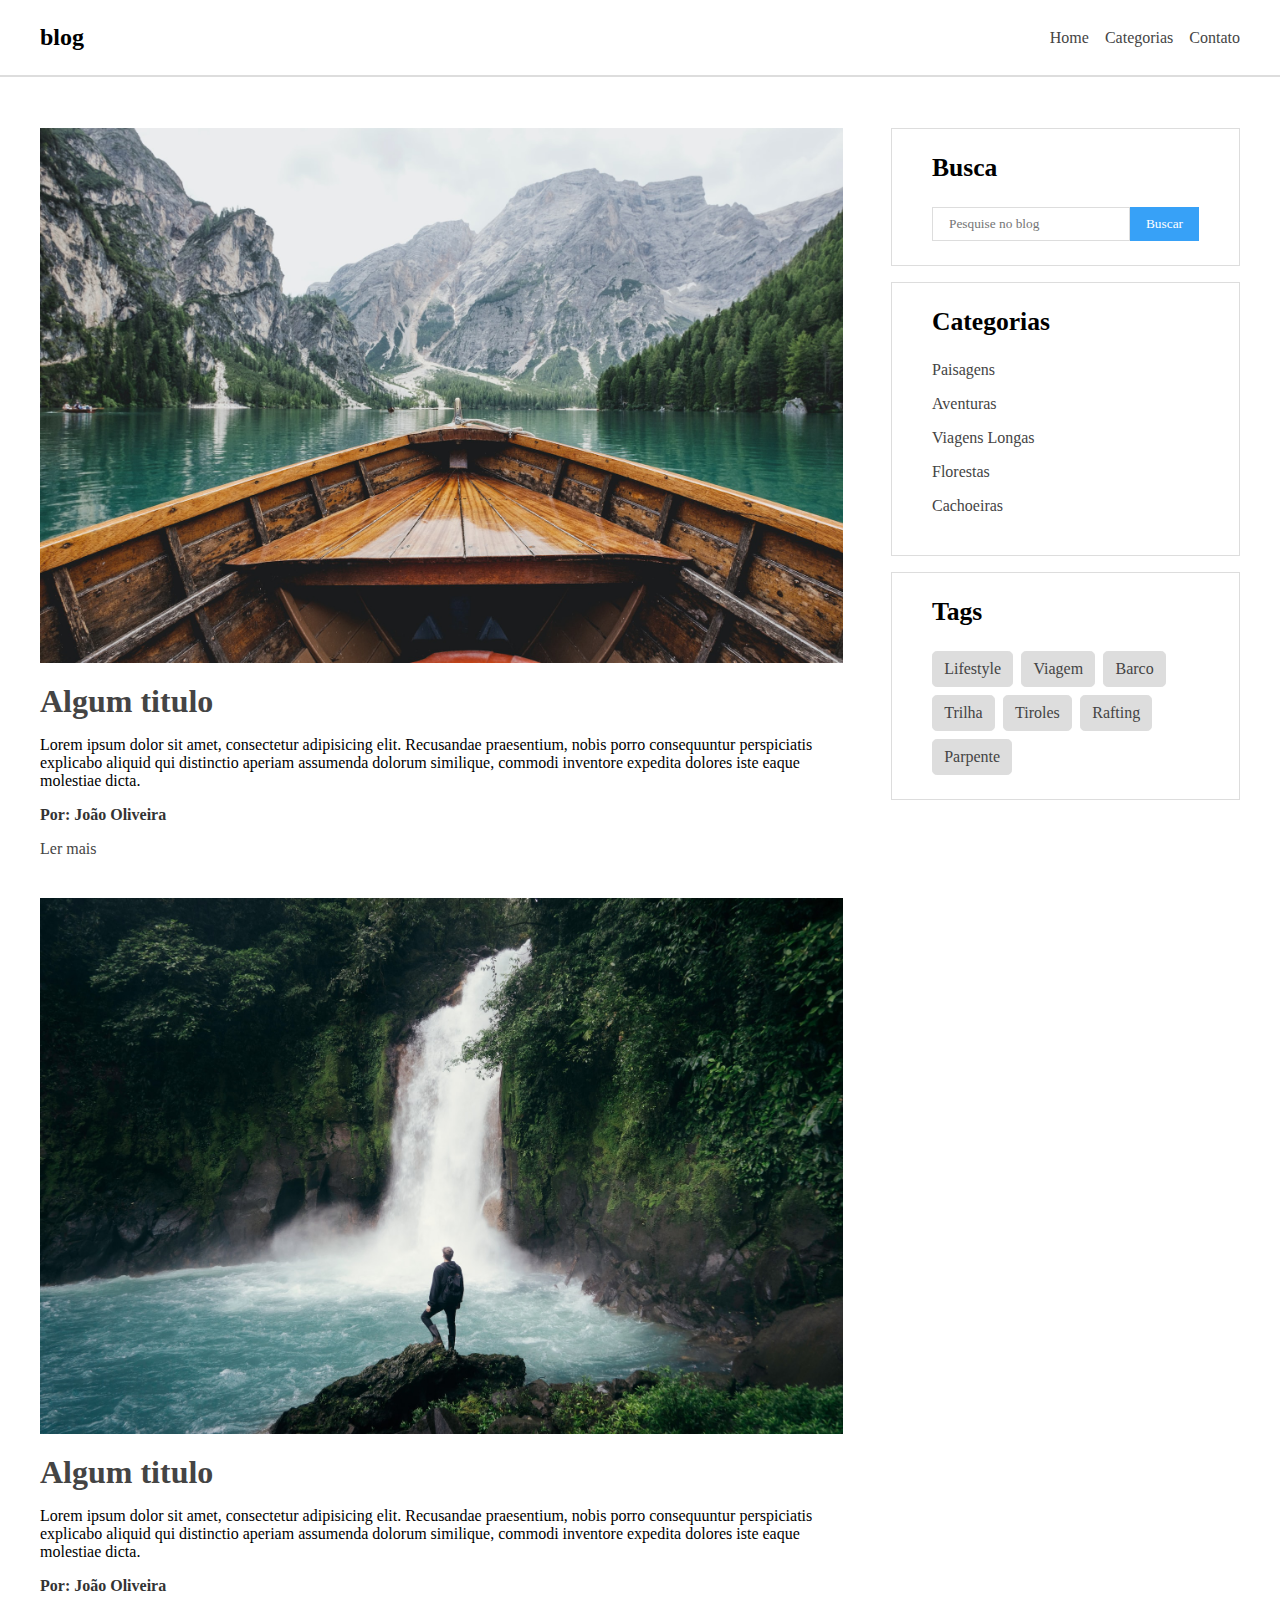
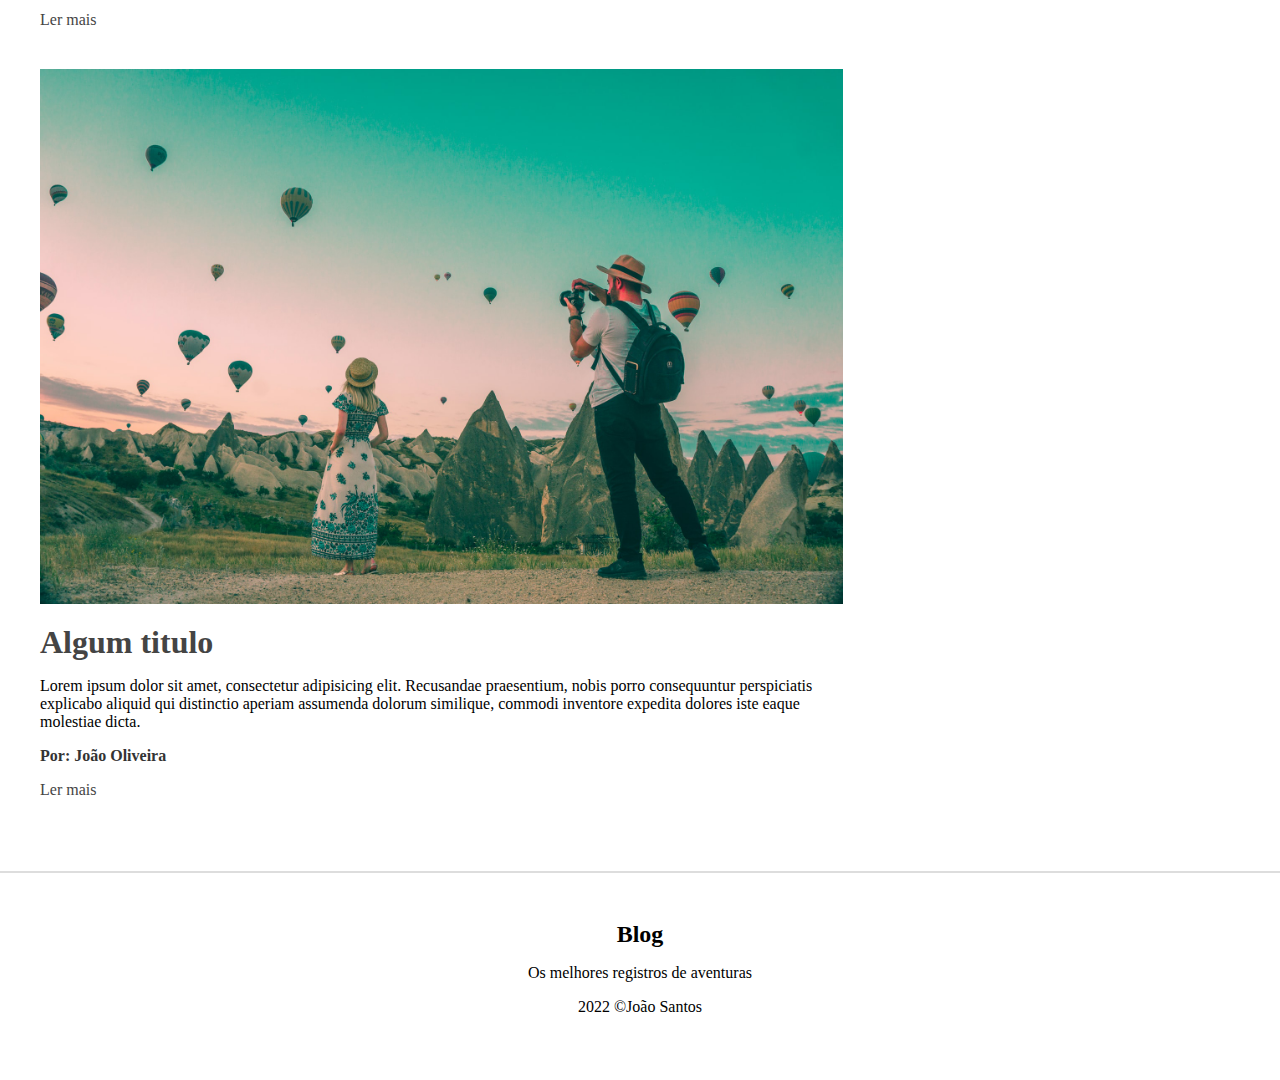
<file: HTML E CSS/4 blog semântico/index.html>
<!DOCTYPE html>
<html lang="en">
<head>
    <meta charset="UTF-8">
    <meta name="viewport" content="width=device-width, initial-scale=1.0">
    <link rel="stylesheet" href="/HTML E CSS/4 blog semântico/estilos/style.css">
    <link rel="stylesheet" href="/HTML E CSS/4 blog semântico/estilos/responsivo.css">
    <title>Blog semântico</title>
</head>
<body>
    <header>
        <nav id="navbar">
            <div id="navbar-inner">
                <h2>blog</h2>
                <ul id="nav-links">
                    <li><a href="">Home</a></li>
                    <li><a href="">Categorias</a></li>
                    <li><a href="">Contato</a></li>
                </ul>
            </div>
        </nav>
       
    </header>

    <div class="container">
        <main id="posts-container">
            <article class="post">
                <img src="imgs/f1.jpg" alt="Passeio de barco">
                <h3 class="title"><a href="">Algum titulo</a></h3>
                <p class="description">
                    Lorem ipsum dolor sit amet, consectetur adipisicing elit. Recusandae praesentium, nobis porro consequuntur perspiciatis explicabo aliquid qui distinctio aperiam assumenda dolorum similique, commodi inventore expedita dolores iste eaque molestiae dicta.
                </p>
                <p class="author">Por: João Oliveira</p>
                <a href="">Ler mais</a>
            </article>

            <article class="post">
                <img src="imgs/f2.jpg" alt="Cachoeria">
                <h3 class="title"><a href="">Algum titulo</a></h3>
                <p class="description">
                    Lorem ipsum dolor sit amet, consectetur adipisicing elit. Recusandae praesentium, nobis porro consequuntur perspiciatis explicabo aliquid qui distinctio aperiam assumenda dolorum similique, commodi inventore expedita dolores iste eaque molestiae dicta.
                </p>
                <p class="author">Por: João Oliveira</p>
                <a href="">Ler mais</a>
            </article>

            <article class="post">
                <img src="imgs/f3.jpg" alt="Balões">
                <h3 class="title"><a href="">Algum titulo</a></h3>
                <p class="description">
                    Lorem ipsum dolor sit amet, consectetur adipisicing elit. Recusandae praesentium, nobis porro consequuntur perspiciatis explicabo aliquid qui distinctio aperiam assumenda dolorum similique, commodi inventore expedita dolores iste eaque molestiae dicta.
                </p>
                <p class="author">Por: João Oliveira</p>
                <a href="">Ler mais</a>
            </article>
        </main>
        <aside id="sidebar">
            <section id="search-bar">
                <h4>Busca</h4>
                <form action="">
                    <input type="text" placeholder="Pesquise no blog">
                    <input type="submit" value="Buscar">
                </form>
            </section>

            <section id="categorias">
                <h4>Categorias</h4>
                <nav>
                    <ul>
                        <li><a href="">Paisagens</a></li>
                        <li><a href="">Aventuras</a></li>
                        <li><a href="">Viagens Longas</a></li>
                        <li><a href="">Florestas</a></li>
                        <li><a href="">Cachoeiras</a></li>
                    </ul>
                </nav>
            </section>

            <section id="tags">
                <h4>Tags</h4>
                <div id="tags-container">
                    <a href="">Lifestyle</a>
                    <a href="">Viagem</a>
                    <a href="">Barco</a>
                    <a href="">Trilha</a>
                    <a href="">Tiroles</a>
                    <a href="">Rafting</a>
                    <a href="">Parpente</a>
                </div>
            </section>
        </aside>
    </div>

    <footer id="footer">
        <h2>Blog</h2>
        <p>Os melhores registros de aventuras</p>
        <p>2022 &copy;João Santos</p>
    </footer>


    
</body>
</html>
</file>
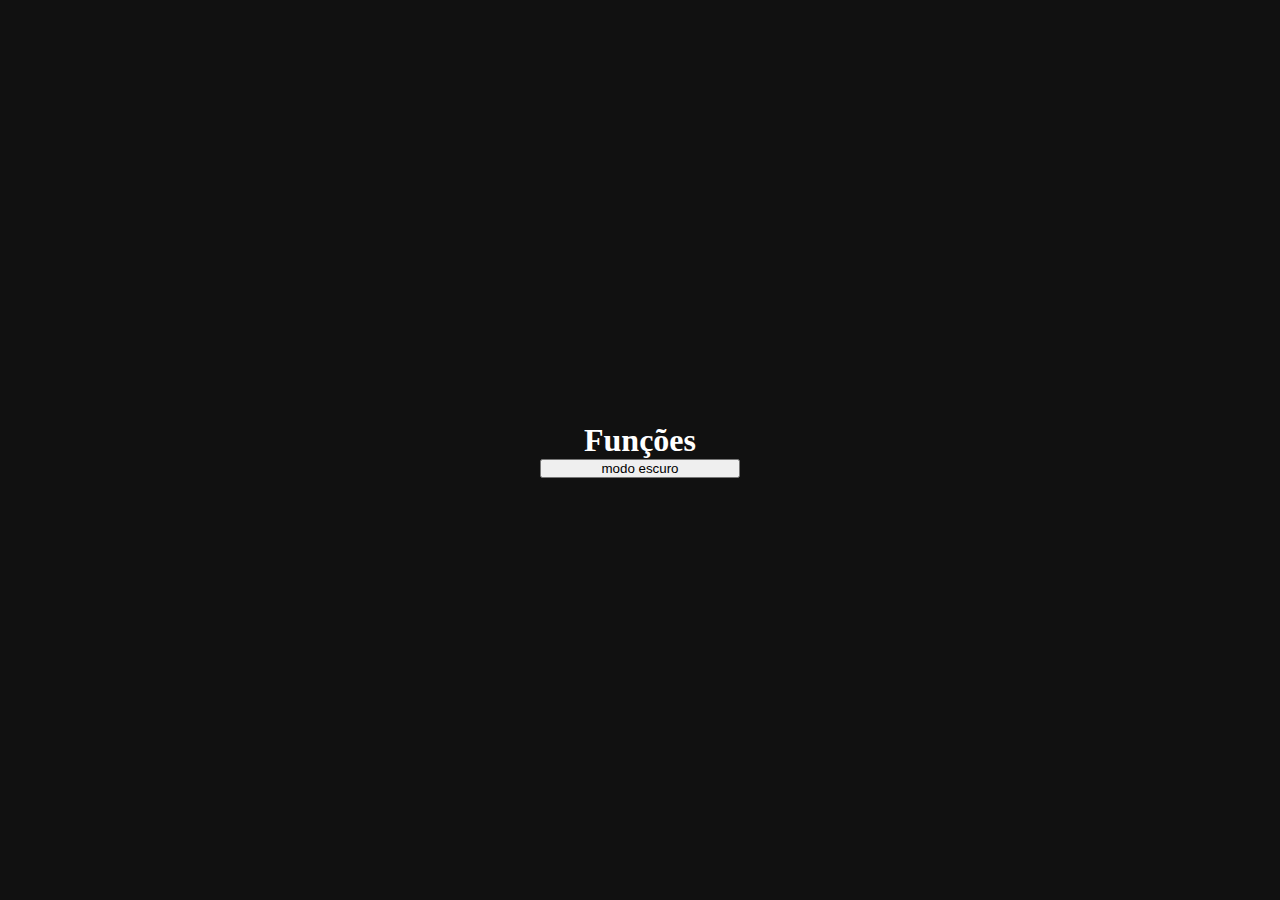
<file: JAVASCRIPT/3_FUNCOES/index.html>
<!DOCTYPE html>
<html lang="en">
<head>
    <meta charset="UTF-8">
    <meta name="viewport" content="width=device-width, initial-scale=1.0">
    <link rel="stylesheet" href="/JAVASCRIPT/3_FUNCOES/css/style.css">
    <title>Document</title>
</head>
<body>
    <div class="main dark">
        <h1 class="titulo">Funções</h1>
        <button id="btnColorMode">modo escuro</button>
        <script src="/JAVASCRIPT/3_FUNCOES/JS/script.js"></script>
    </div>
 
</body>
</html>
</file>
<file: HTML E CSS/4 blog semântico/estilos/style.css>
/*geral*/
*{
    padding: 0;
    margin: 0;
    box-sizing: border-box;
    font-family: Georgia;
}


ul{
    list-style: none;
}

a{
    text-decoration: none;
    color: #444;
    transition: 0.3s;
}

a:hover{
    color: #6294ff;
}


/*Navbar*/

header{
    position: fixed;
    width: 100%;
    background-color: #fff;
}

#navbar{
    padding: 1.5rem 2.5rem;
    border-bottom: 2px solid #ddd;
   
    
}

#navbar-inner{
    display: flex;
    justify-content: space-between;
    align-items: center;
    max-width: 1200px;
    margin: 0 auto;
}

#nav-links{
    display:flex;
    gap: 1rem;
}

/*conteudo principal*/

.container{
    display: flex;
    gap: 3rem;
    padding: 8rem 0rem 2rem;
    max-width: 1200px;
    margin: 0 auto;
    
}

#posts-container {
    flex-grow: 3;
    flex-shrink: 1;
    flex-basis: 0;
    /*ou*/
    flex: 3 1 0;
  }
.post{
    margin-bottom: 2.5rem;
}

.post img{
    width: 100%;
    margin-bottom: 1rem;
}

.title,
.description,
.author{
    margin-bottom: 1rem;
}

.title {
    font-size: 2rem;
}

.author{
    font-weight: bold;
    color: #333;
}

/*SideBAR*/

#sidebar{
    flex: 1 1 0;
}

#search-bar,
#categorias,
#tags{
    padding: 1.5rem 2.5rem;
    border: 1px solid #ddd;
    margin-bottom: 1rem;
}


#search-bar h4,
#categorias h4,
#tags h4{
  margin-bottom: 1.5rem;
  font-size: 1.6rem;
}

#search-bar form {
    display: flex;
}

#search-bar input{
    padding: 0.5rem 1rem;
    border: 1px solid #ddd;
}

#search-bar input[type="submit"]{
    cursor: pointer;
    background-color: #37a1f7;
    color: #fff;
    border: none;

}

#categorias li{
    margin-bottom: 1rem;
}

#tags-container{
    display: flex;
    flex-wrap: wrap;
    gap: 0.5rem;

}


#tags-container a{
    background-color: #ddd;
    border: 1px solid #ddd;
    padding: 0.5rem .7rem;
    border-radius: .3rem;
}

/*footer*/

#footer{
    border-top: 2px solid #ddd;
    padding: 3rem;
    text-align: center;
}

#footer h2,
#footer p{
    margin-bottom: 1rem;
}
</file>
<file: HTML E CSS/4 blog semântico/estilos/responsivo.css>
@media (max-width:450px) {
    .container{
       flex-wrap: wrap;
       padding: 8rem 2rem 2rem;
    }
}
</file>
<file: JAVASCRIPT/3_FUNCOES/css/style.css>
/*Modo claro*/

*{
    margin: 0;
    padding: 0;
    box-sizing: border-box;
}

#btnColorMode{
    width: 200px;
    align-items: center;
}

.main{
    display: flex;
    display: flex;
    flex-direction: column;
    justify-content: center;
    align-items: center;
    text-align: center;
    height: 100vh;
    background-color: #c5c5c5;
    color: rgb(61, 61, 61);
}

.dark{
    display: flex;
    flex-direction: column;
    justify-content: center;
    align-items: center;
    text-align: center;
    background-color:rgb(17, 17, 17) ;
    color: #fff;
    height: 100vh;
}

.ligth{
    
    display: block;
    height: 100vh;
}
</file>
